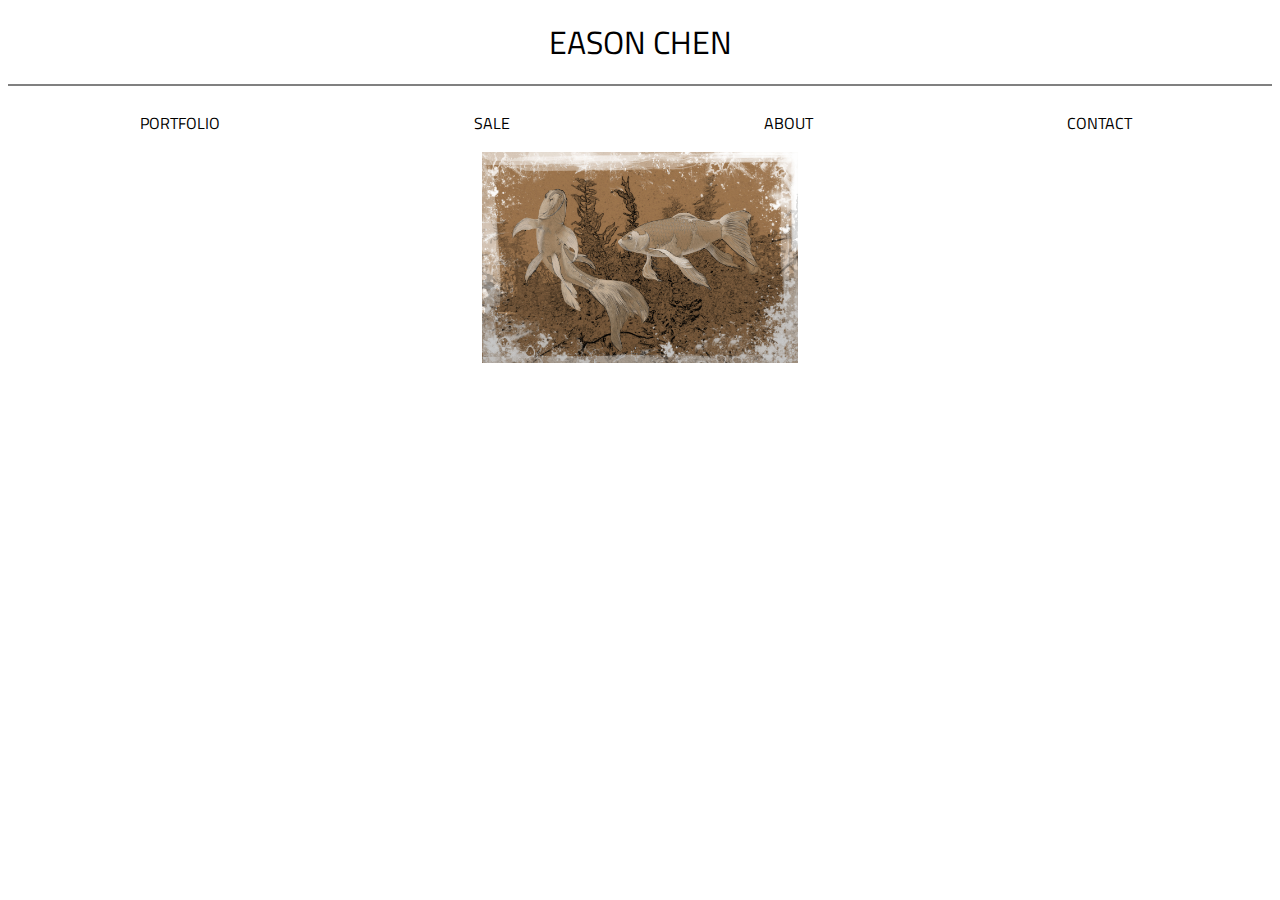
<file: index.html>
<!DOCTYPE html>
<html>
<head>
	<title>EASON CHEN</title>
	<link href='https://fonts.googleapis.com/css?family=Titillium+Web' rel='stylesheet' type='text/css'>
	<link rel="stylesheet" href="stylesheet-all.css" />

	<style>
		p{
			display: inline-block;
			margin: 10px 10%;
		}
		a{
			display: inline-block;
			margin: 10px 10%;
		}
	</style>
</head>

<body>
<div class="top-name"><a href="index.html">EASON CHEN</a></div>
<hr size="3" noshade>

<div class="top-second">
<a href="portfolio page.html" class="top-second1">PORTFOLIO</a>
<a href="sale page.html" class="top-second2">SALE</a>
<a href="about page.html" class="top-second3">ABOUT</a>
<a href="contact page.html" class="top-second4">CONTACT</a>
</div>

<div class="main-pic">
<center><img src="art portfolio/AP 2D/fish final2.jpg" alt="fish" style="width:25%;"></center>
</div>

</body>
</html>
</file>
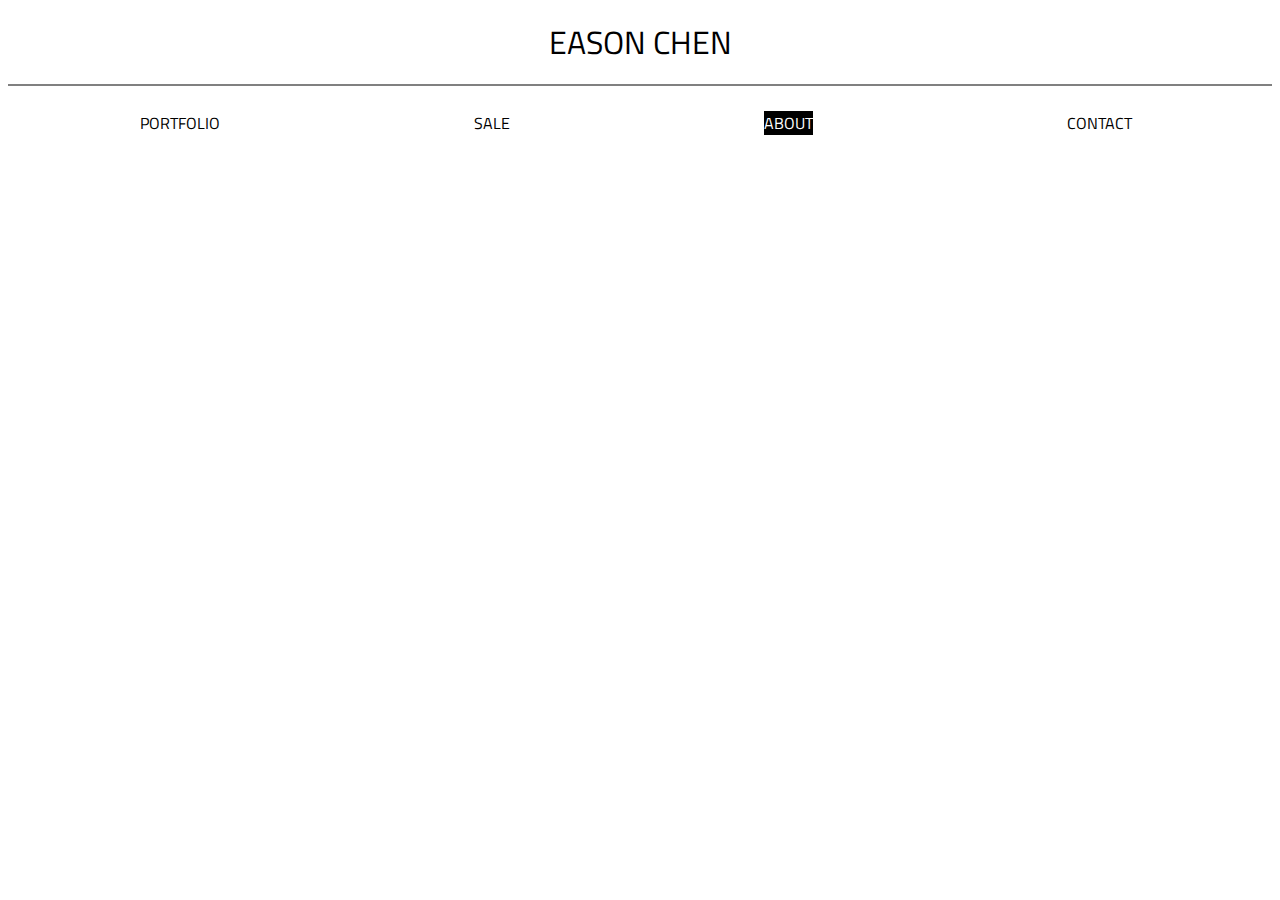
<file: about page.html>
<!DOCTYPE html>
<html>
<head>
	<title>about page</title>
		<link href='https://fonts.googleapis.com/css?family=Titillium+Web' rel='stylesheet' type='text/css'>
	<link rel="stylesheet" href="stylesheet-all.css" />
	<style>
		p{
			display: inline-block;
			margin: 10px 10%;
		}
		a{
			display: inline-block;
			margin: 10px 10%;
		}
		.top-second3{
			background: black;
	color: white;
		}
	</style>
</head>

<body>
<div class="top-name"><a href="index.html">EASON CHEN</a></div>
<hr size="3" noshade>

<div class="top-second">
<a href="portfolio page.html" class="top-second1">PORTFOLIO</a>
<a href="sale page.html" class="top-second2">SALE</a>
<a href="about page.html" class="top-second3">ABOUT</a>
<a href="contact page.html" class="top-second4">CONTACT</a>
</div>

</body>
</html>
</file>
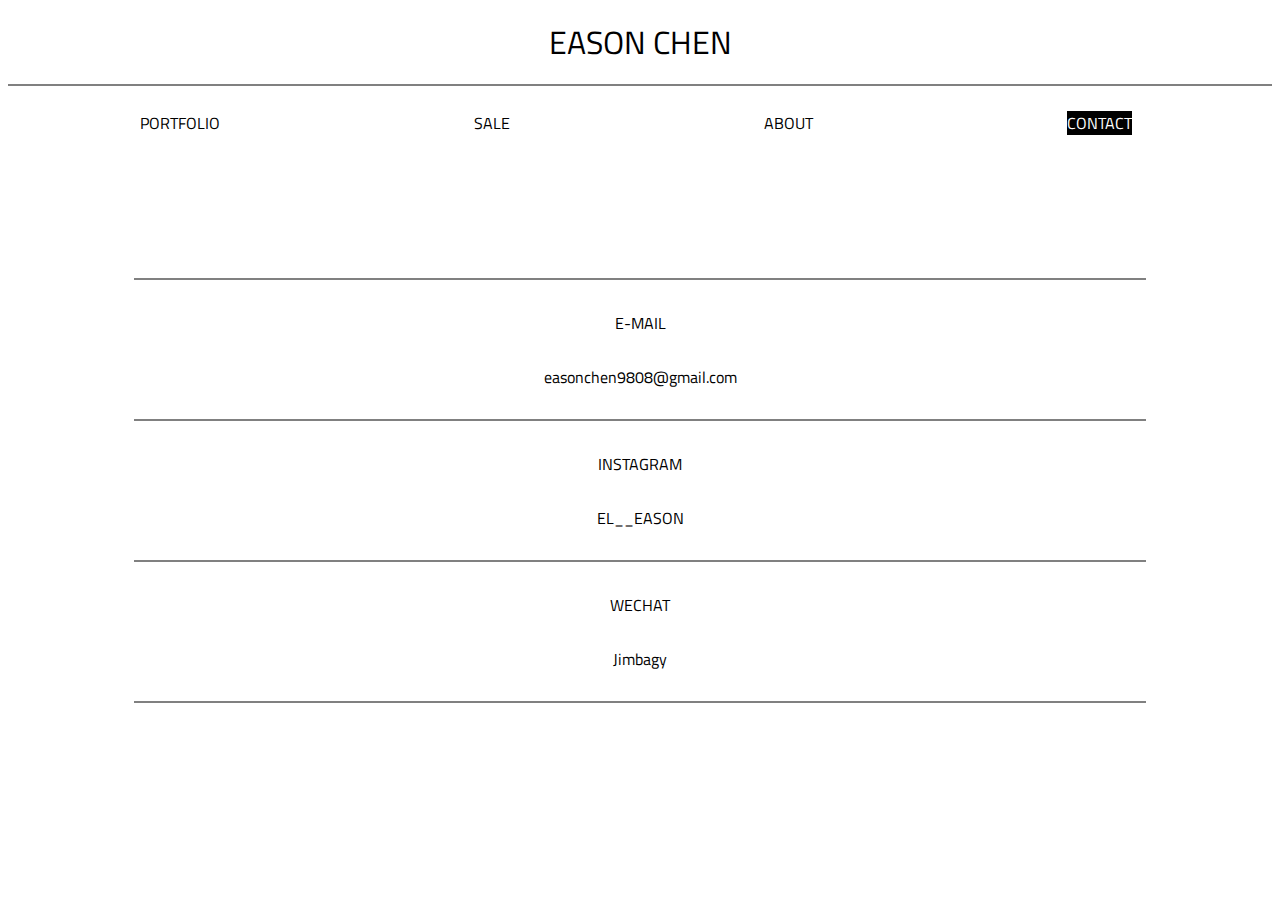
<file: contact page.html>
<!DOCTYPE html>
<html>
<head>
	<title>contact page</title>
		<link href='https://fonts.googleapis.com/css?family=Titillium+Web' rel='stylesheet' type='text/css'>
	<link rel="stylesheet" href="stylesheet-all.css" />
	<style>
		p{
			display: inline-block;
			margin: 10px 10%;
		}
		a{
			display: inline-block;
			margin: 10px 10%;
		}
		.top-second4{
			background: black;
	color: white;
		}
	</style>
</head>

<body>
<div class="top-name"><a href="index.html">EASON CHEN</a></div>
<hr size="3" noshade>

<div class="top-second">
<a href="portfolio page.html" class="top-second1">PORTFOLIO</a>
<a href="sale page.html" class="top-second2">SALE</a>
<a href="about page.html" class="top-second3">ABOUT</a>
<a href="contact page.html" class="top-second4">CONTACT</a>
</div>

<div class="contact-info">
	<hr size="2" noshade>
	<div class="contact-info-each">E-MAIL</div>
	<div class="contact-info-each">easonchen9808@gmail.com</div>
	<hr size="2" noshade>
	<div class="contact-info-each">INSTAGRAM</div>
	<div class="contact-info-each">EL__EASON</div>
	<hr size="2" noshade>
	<div class="contact-info-each">WECHAT</div>
	<div class="contact-info-each">Jimbagy</div>
	<hr size="2" noshade>
</div>

</body>
</html>
</file>
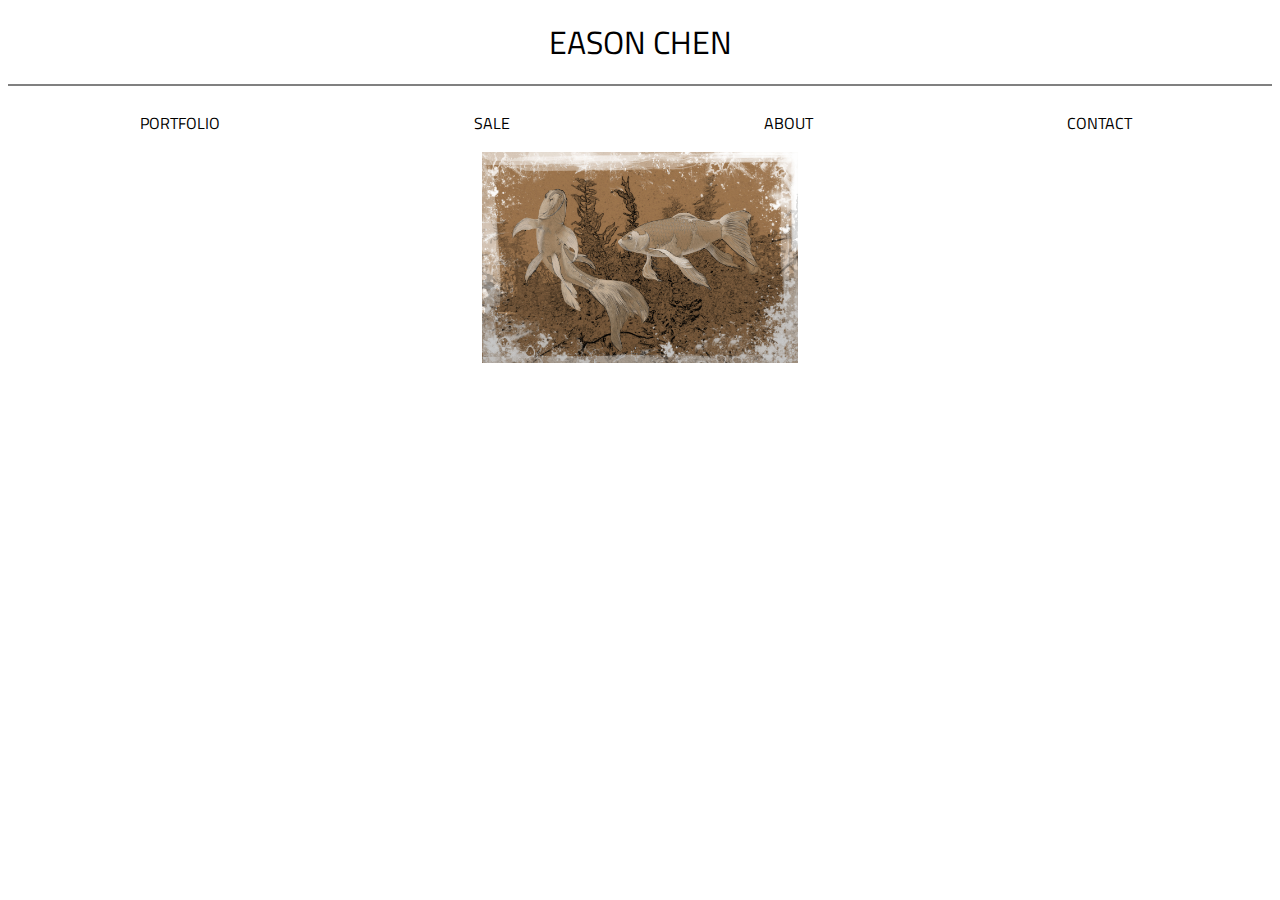
<file: html-main.html>
<!DOCTYPE html>
<html>
<head>
	<title>EASON CHEN</title>
	<link href='https://fonts.googleapis.com/css?family=Titillium+Web' rel='stylesheet' type='text/css'>
	<link rel="stylesheet" href="stylesheet-all.css" />

	<style>
		p{
			display: inline-block;
			margin: 10px 10%;
		}
		a{
			display: inline-block;
			margin: 10px 10%;
		}
	</style>
</head>

<body>
<div class="top-name"><a href="html-main.html">EASON CHEN</a></div>
<hr size="3" noshade>

<div class="top-second">
<a href="portfolio page.html" class="top-second1">PORTFOLIO</a>
<a href="sale page.html" class="top-second2">SALE</a>
<a href="about page.html" class="top-second3">ABOUT</a>
<a href="contact page.html" class="top-second4">CONTACT</a>
</div>

<div class="main-pic">
<center><img src="art portfolio/AP 2D/fish final2.jpg" alt="fish" style="width:25%;"></center>
</div>

</body>
</html>
</file>
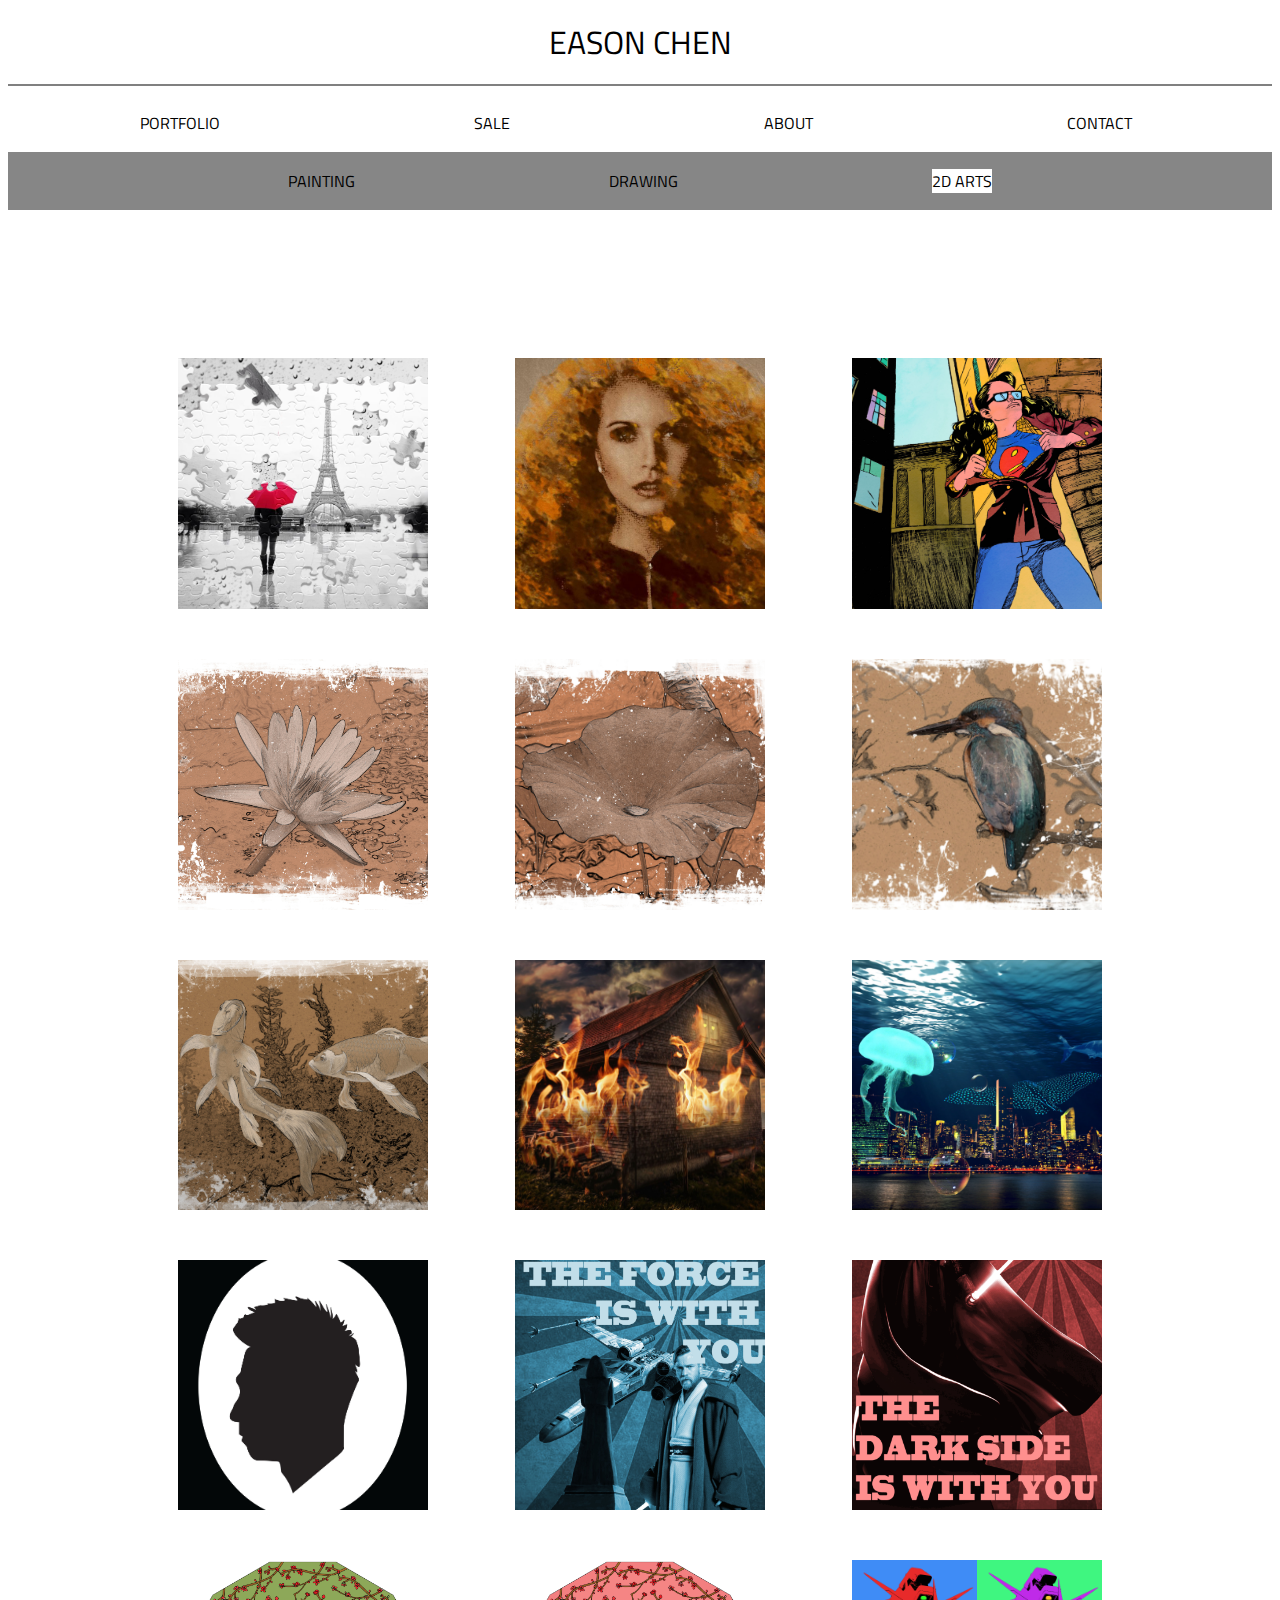
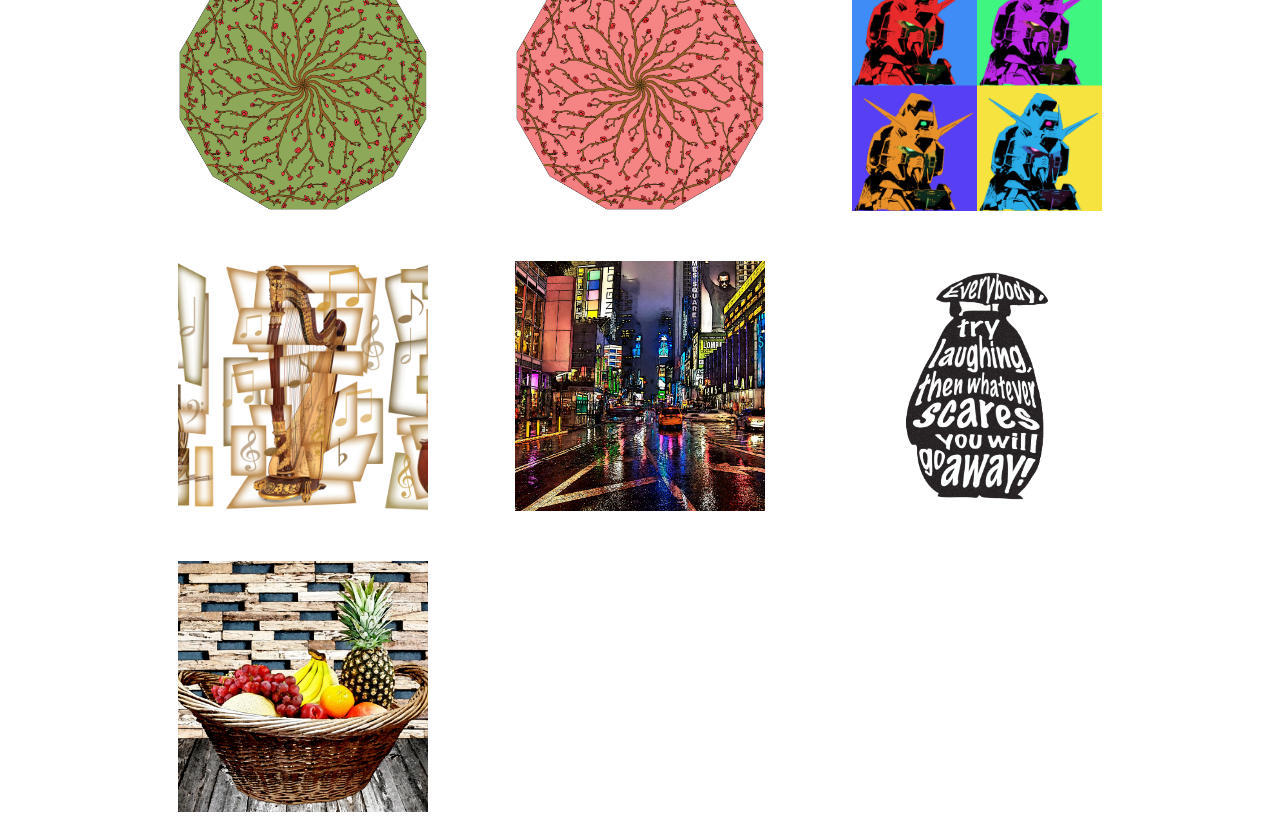
<file: portfolio page-2d arts.html>
<!DOCTYPE html>
<html>
<head>
	<title>portfolio page 2D arts</title>
		<link href='https://fonts.googleapis.com/css?family=Titillium+Web' rel='stylesheet' type='text/css'>
	<link rel="stylesheet" href="stylesheet-all.css" />
	<style>
		p{
			display: inline-block;
			margin: 10px 10%;
		}
		a{
			display: inline-block;
			margin: 10px 10%;
		}
		.top-third3{
			background: white;
	color: black;
		}
	</style>
</head>

<body>
<div class="top-name"><a href="index.html">EASON CHEN</a></div>
<hr size="3" noshade>

<div class="top-second">
<a href="portfolio page.html" class="top-second1">PORTFOLIO</a>
<a href="sale page.html" class="top-second2">SALE</a>
<a href="about page.html" class="top-second3">ABOUT</a>
<a href="contact page.html" class="top-second4">CONTACT</a>
</div>

<div class="top-third">
<a href="portfolio page-painting.html" class="top-third1">PAINTING</a>
<a href="portfolio page-drawing.html" class="top-third2">DRAWING</a>
<a href="portfolio page-2d arts.html" class="top-third3">2D ARTS</a>
</div>

<div class="left">
<div class="left1">
<a href="art portfolio/AP 2D/puzzle.jpg">
<img src="art portfolio copy/AP 2D/puzzle.jpg" alt="puzzle"></a></div>
<div class="left1">
<a href="art portfolio/AP 2D/burning hair.jpg">
<img src="art portfolio copy/AP 2D/burning hair.jpg" alt="burning hair"></a></div>
<div class="left1">
<a href="art portfolio/AP 2D/superwomen.jpg">
<img src="art portfolio copy/AP 2D/superwomen.jpg" alt="superwomen"></a></div>
<div class="left1">
<a href="art portfolio/AP 2D/lotus-new.jpg">
<img src="art portfolio copy/AP 2D/lotus-new.jpg" alt="lotus"></a></div>
<div class="left1">
<a href="art portfolio/AP 2D/lotus leaf.jpg">
<img src="art portfolio copy/AP 2D/lotus leaf.jpg" alt="lotus leaf"></a></div>
<div class="left1">
<a href="art portfolio/AP 2D/kingfisher.jpg">
<img src="art portfolio copy/AP 2D/kingfisher.jpg" alt="kingfisher"></a></div>
<div class="left1">
<a href="art portfolio/AP 2D/fish final2.jpg">
<img src="art portfolio copy/AP 2D/fish final2.jpg" alt="fish"></a></div>
<div class="left1">
<a href="art portfolio/design/Cabin.jpg">
<img src="art portfolio copy/design/Cabin.jpg" alt="cabin"></a></div>
<div class="left1">
<a href="art portfolio/design/Eason Chen 01.jpg">
<img src="art portfolio copy/design/Eason Chen 01.jpg" alt="underwater"></a></div>
<div class="left1">
<a href="art portfolio/design/easonchen.jpg">
<img src="art portfolio copy/design/easonchen.jpg" alt="side"></a></div>
<div class="left1">
<a href="art portfolio/design/jedi propaganda-2.jpg">
<img src="art portfolio copy/design/jedi propaganda-2.jpg" alt="jedi"></a></div>
<div class="left1">
<a href="art portfolio/design/propaganda-4.jpg">
<img src="art portfolio copy/design/propaganda-4.jpg" alt="propaganda"></a></div>
<div class="left1">
<a href="art portfolio/design/mandala green.jpg">
<img src="art portfolio copy/design/mandala green.jpg" alt="green"></a></div>
<div class="left1">
<a href="art portfolio/design/mandala.jpg">
<img src="art portfolio copy/design/mandala.jpg" alt="red"></a></div>
<div class="left1">
<a href="art portfolio/design/pop final.jpg">
<img src="art portfolio copy/design/pop final.jpg" alt="pop"></a></div>
<div class="left1">
<a href="art portfolio/design/prince.jpg">
<img src="art portfolio copy/design/prince.jpg" alt="music"></a></div>
<div class="left1">
<a href="art portfolio/design/nyc.jpg">
<img src="art portfolio copy/design/nyc.jpg" alt="nyc"></a></div>
<div class="left1">
<a href="art portfolio/design/type design1.jpg">
<img src="art portfolio copy/design/type design1.jpg" alt="type"></a></div>
<div class="left1">
<a href="art portfolio/design/Untitled-1.jpg">
<img src="art portfolio copy/design/Untitled-1.jpg" alt="fruit"></a></div>
</div>

</body>
</html>
</file>
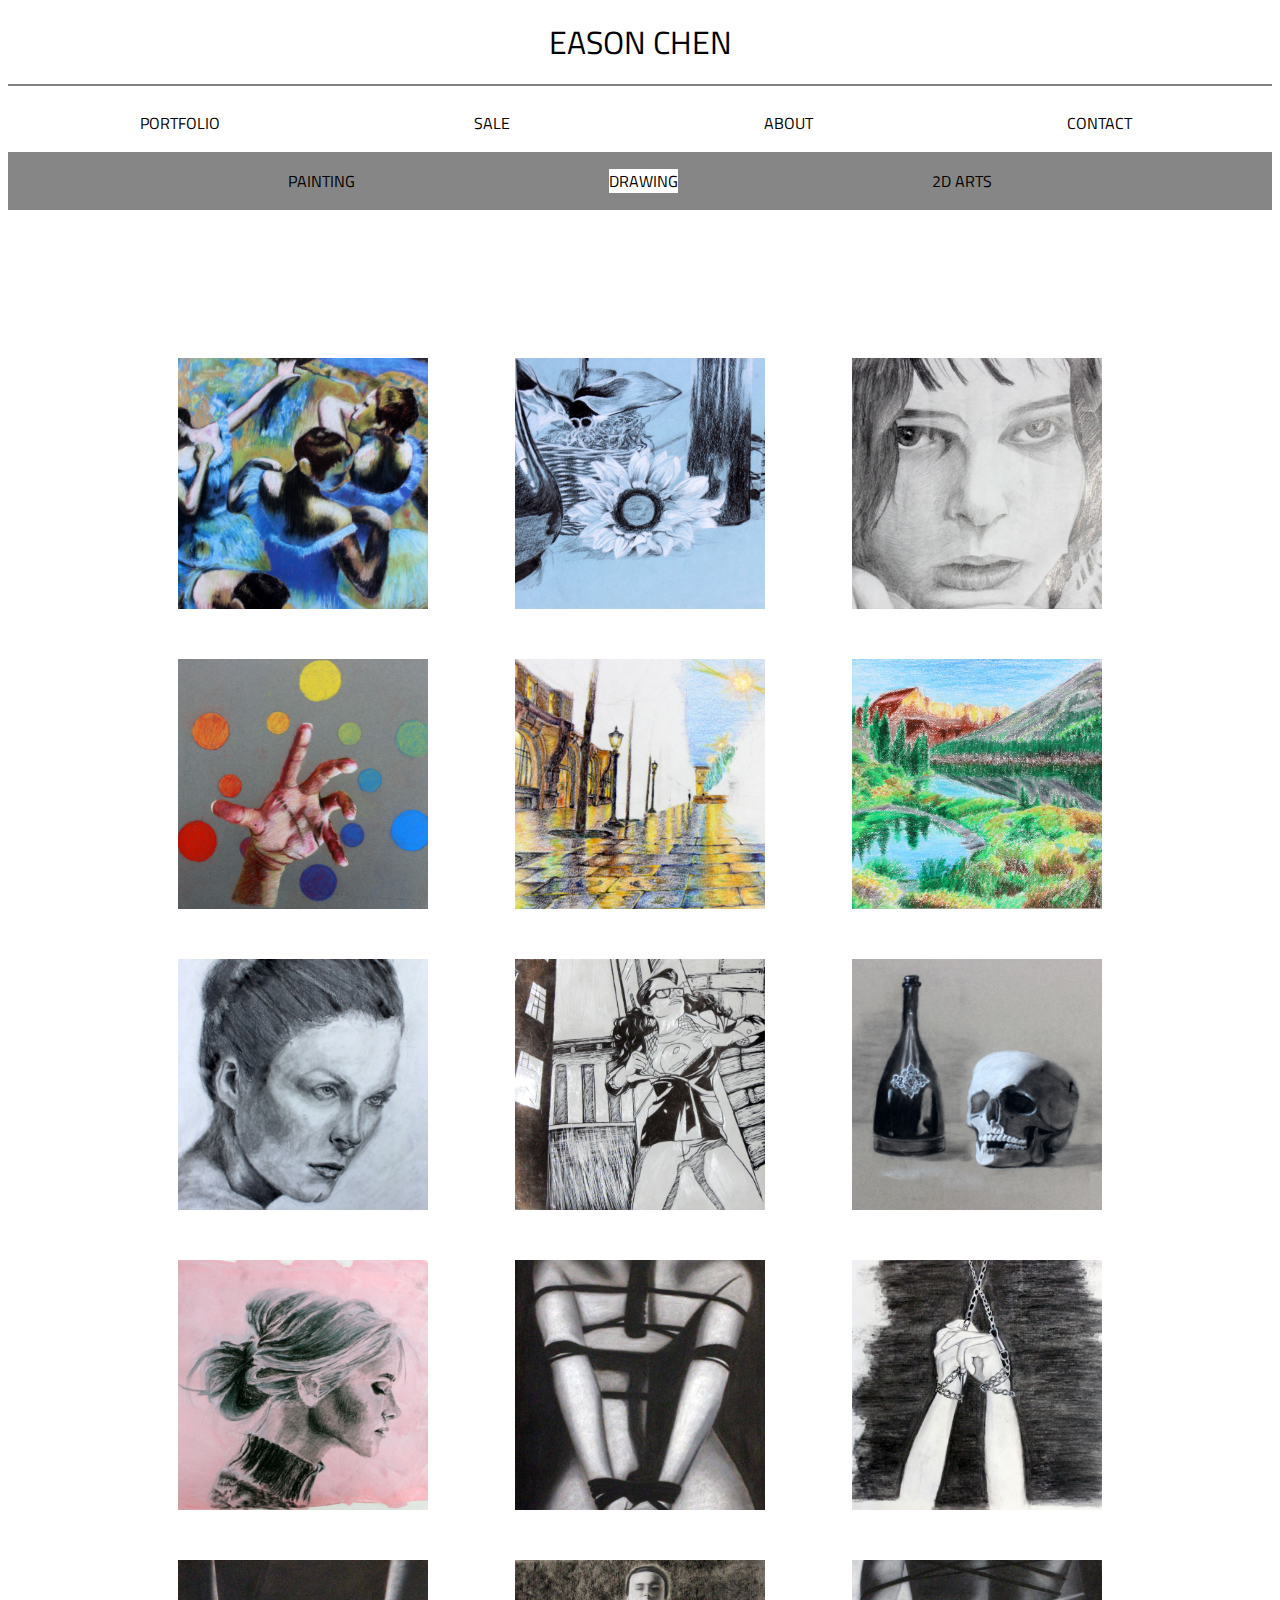
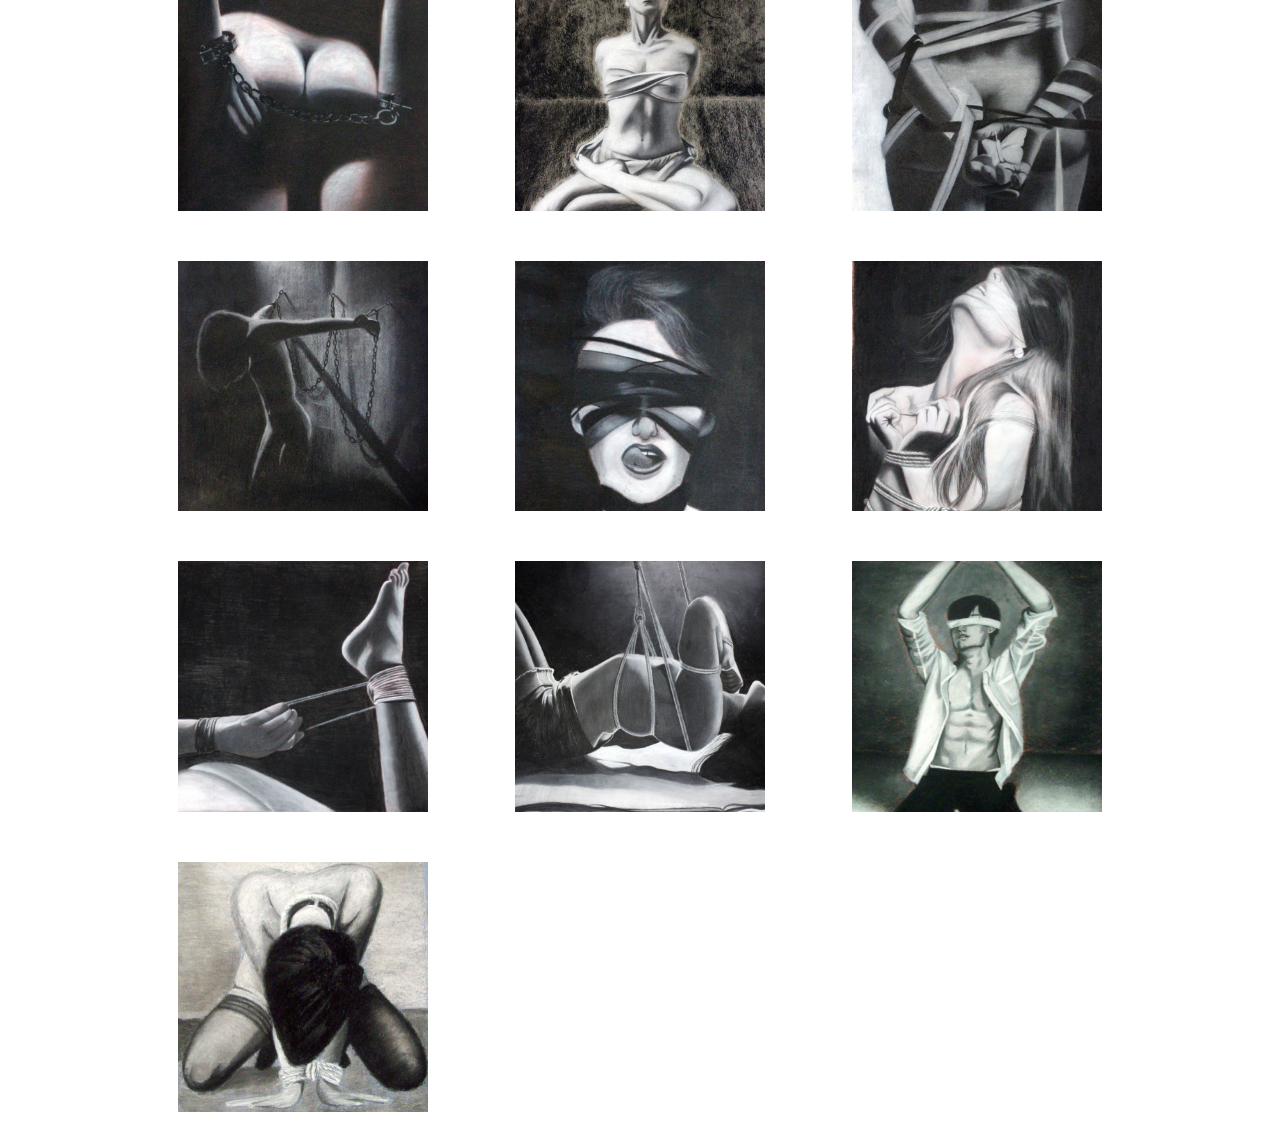
<file: portfolio page-drawing.html>
<!DOCTYPE html>
<html>
<head>
	<title>portfolio page drawing</title>
		<link href='https://fonts.googleapis.com/css?family=Titillium+Web' rel='stylesheet' type='text/css'>
	<link rel="stylesheet" href="stylesheet-all.css" />
	<style>
		p{
			display: inline-block;
			margin: 10px 10%;
		}
		a{
			display: inline-block;
			margin: 10px 10%;
		}
		.top-third2{
			background: white;
	color: black;
		}
	</style>
</head>

<body>
<div class="top-name"><a href="index.html">EASON CHEN</a></div>
<hr size="3" noshade>

<div class="top-second">
<a href="portfolio page.html" class="top-second1">PORTFOLIO</a>
<a href="sale page.html" class="top-second2">SALE</a>
<a href="about page.html" class="top-second3">ABOUT</a>
<a href="contact page.html" class="top-second4">CONTACT</a>
</div>

<div class="top-third">
<a href="portfolio page-painting.html" class="top-third1">PAINTING</a>
<a href="portfolio page-drawing.html" class="top-third2">DRAWING</a>
<a href="portfolio page-2d arts.html" class="top-third3">2D ARTS</a>
</div>

<div class="left">
<div class="left1">
<a href="art portfolio/Breadth/dance.JPG">
<img src="art portfolio copy/Breadth/dance.JPG" alt="dance"></a></div>
<div class="left1">
<a href="art portfolio/Breadth/flower.JPG">
<img src="art portfolio copy/Breadth/flower.JPG" alt="flower"></a></div>
<div class="left1">
<a href="art portfolio/Breadth/girl.JPG">
<img src="art portfolio copy/Breadth/girl.JPG" alt="girl"></a></div>
<div class="left1">
<a href="art portfolio/Breadth/hand.JPG">
<img src="art portfolio copy/Breadth/hand.JPG" alt="hand"></a></div>
<div class="left1">
<a href="art portfolio/Breadth/light.JPG">
<img src="art portfolio copy/Breadth/light.JPG" alt="light"></a></a></div>
<div class="left1">
<a href="art portfolio/Breadth/pastel.JPG">
<img src="art portfolio copy/Breadth/pastel.JPG" alt="pastel"></a></div>
<div class="left1">
<a href="art portfolio/Breadth/pencil.JPG">
<img src="art portfolio copy/Breadth/pencil.JPG" alt="pencil"></a></div>
<div class="left1">
<a href="art portfolio/Breadth/superwoman.JPG">
<img src="art portfolio copy/Breadth/superwoman.JPG" alt="superwoman"></a></div>
<div class="left1">
<a href="art portfolio/Breadth/skull.JPG">
<img src="art portfolio copy/Breadth/skull.JPG" alt="skull"></a></div>
<div class="left1">
<a href="art portfolio/Breadth/sideface.JPG">
<img src="art portfolio copy/Breadth/sideface.JPG" alt="sideface"></a></div>
<div class="left1">
<a href="art portfolio/Concentration/1.JPG">
<img src="art portfolio copy/Concentration/1.JPG" alt="concentration-1"></a></div>
<div class="left1">
<a href="art portfolio/Concentration/2.JPG">
<img src="art portfolio copy/Concentration/2.JPG" alt="concentration-2"></a></div>
<div class="left1">
<a href="art portfolio/Concentration/3.JPG">
<img src="art portfolio copy/Concentration/3.JPG" alt="concentration-3"></a></div>
<div class="left1">
<a href="art portfolio/Concentration/4.JPG">
<img src="art portfolio copy/Concentration/4.JPG" alt="concentration-4"></a></div>
<div class="left1">
<a href="art portfolio/Concentration/5.JPG">
<img src="art portfolio copy/Concentration/5.JPG" alt="concentration-5"></a></div>
<div class="left1">
<a href="art portfolio/Concentration/6.JPG">
<img src="art portfolio copy/Concentration/6.JPG" alt="concentration-6"></a></div>
<div class="left1">
<a href="art portfolio/Concentration/7.JPG">
<img src="art portfolio copy/Concentration/7.JPG" alt="concentration-7"></a></div>
<div class="left1">
<a href="art portfolio/Concentration/8.JPG">
<img src="art portfolio copy/Concentration/8.JPG" alt="concentration-8"></a></div>
<div class="left1">
<a href="art portfolio/Concentration/9.JPG">
<img src="art portfolio copy/Concentration/9.JPG" alt="concentration-9"></a></div>
<div class="left1">
<a href="art portfolio/Concentration/10.JPG">
<img src="art portfolio copy/Concentration/10.JPG" alt="concentration-10"></a></div>
<div class="left1">
<a href="art portfolio/Concentration/11.JPG">
<img src="art portfolio copy/Concentration/11.JPG" alt="concentration-11"></a></div>
<div class="left1">
<a href="art portfolio/Concentration/12.JPG">
<img src="art portfolio copy/Concentration/12.JPG" alt="concentration-12"></a></div>
</div>
</body>
</html>
</file>
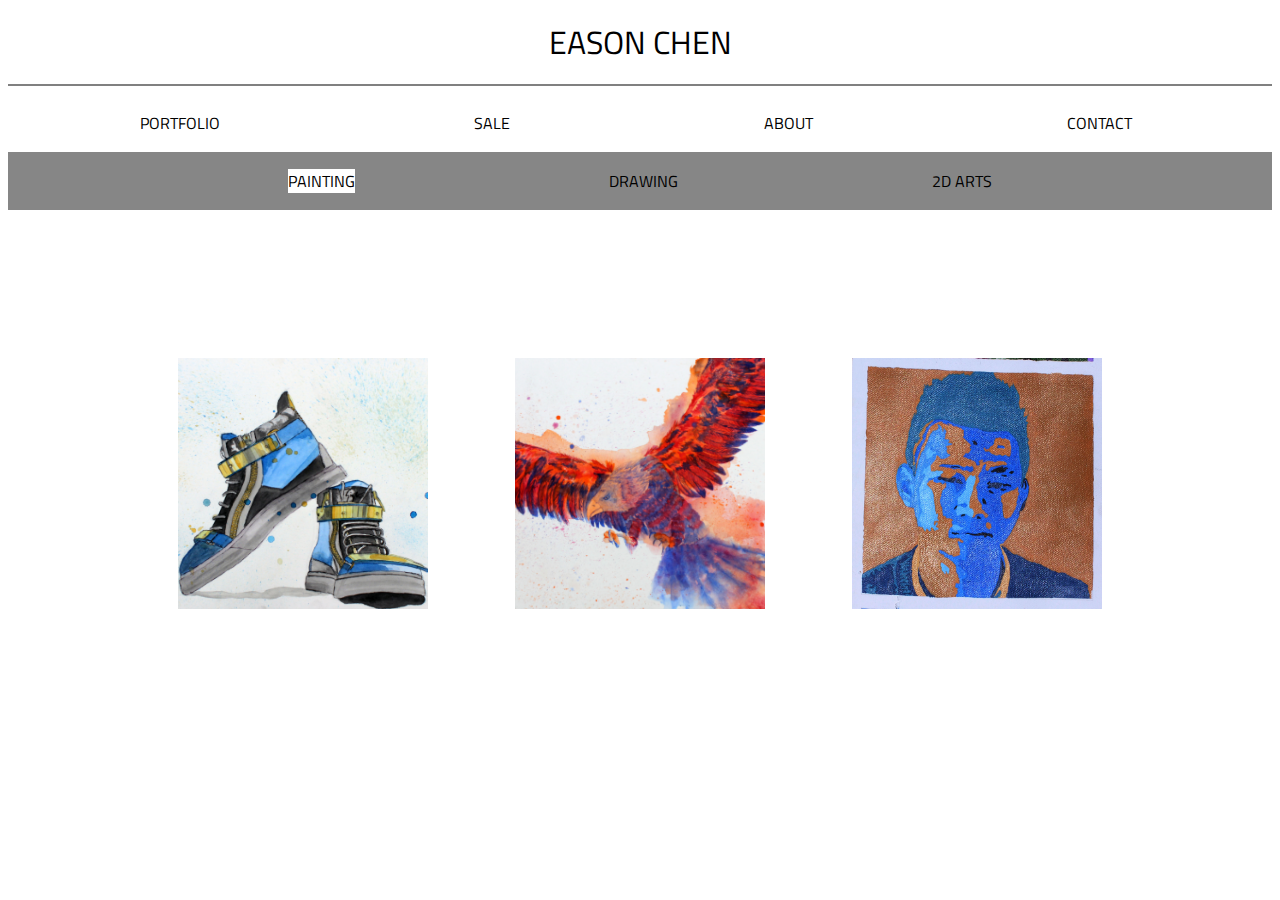
<file: portfolio page-painting.html>
<!DOCTYPE html>
<html>
<head>
	<title>portfolio page painitng</title>
		<link href='https://fonts.googleapis.com/css?family=Titillium+Web' rel='stylesheet' type='text/css'>
	<link rel="stylesheet" href="stylesheet-all.css" />
	<style>
		p{
			display: inline-block;
			margin: 10px 10%;
		}
		a{
			display: inline-block;
			margin: 10px 10%;
		}
		.top-third1{
			background: white;
	color: black;
		}
	</style>
</head>

<body>
<div class="top-name"><a href="index.html">EASON CHEN</a></div>
<hr size="3" noshade>

<div class="top-second">
<a href="portfolio page.html" class="top-second1">PORTFOLIO</a>
<a href="sale page.html" class="top-second2">SALE</a>
<a href="about page.html" class="top-second3">ABOUT</a>
<a href="contact page.html" class="top-second4">CONTACT</a>
</div>

<div class="top-third">
<a href="portfolio page-painting.html" class="top-third1">PAINTING</a>
<a href="portfolio page-drawing.html" class="top-third2">DRAWING</a>
<a href="portfolio page-2d arts.html" class="top-third3">2D ARTS</a>
</div>

<div class="left">
<div class="left1">
<a href="art portfolio/Breadth/gz.JPG">
<img src="art portfolio copy/Breadth/gz.JPG" alt="GZ"></a></div>
<div class="left1">
<a href="art portfolio/Breadth/phenix.JPG">
<img src="art portfolio copy/Breadth/phenix.JPG" alt="phenix"></a></div>
<div class="left1">
<a href="art portfolio/Breadth/three.JPG">
<img src="art portfolio copy/Breadth/three.JPG" alt="pop art"></a></div>
</div>

</body>
</html>
</file>
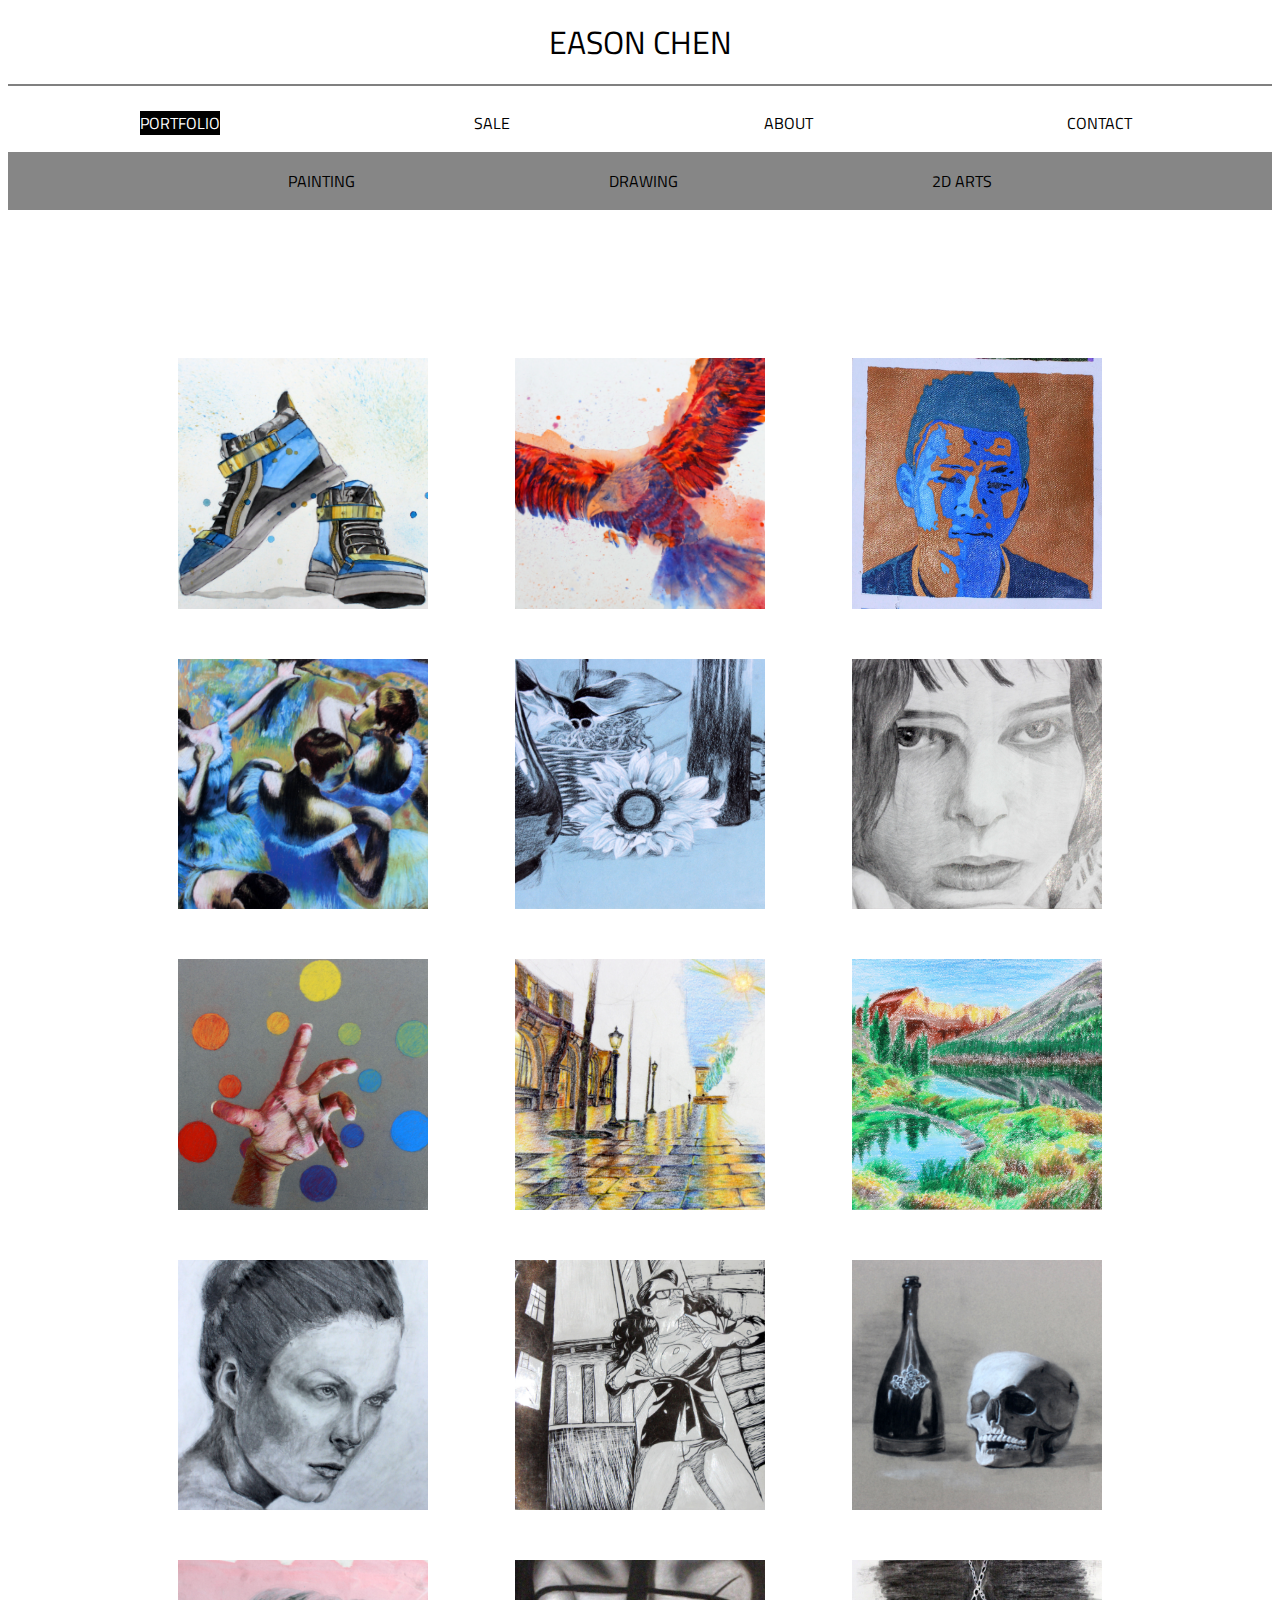
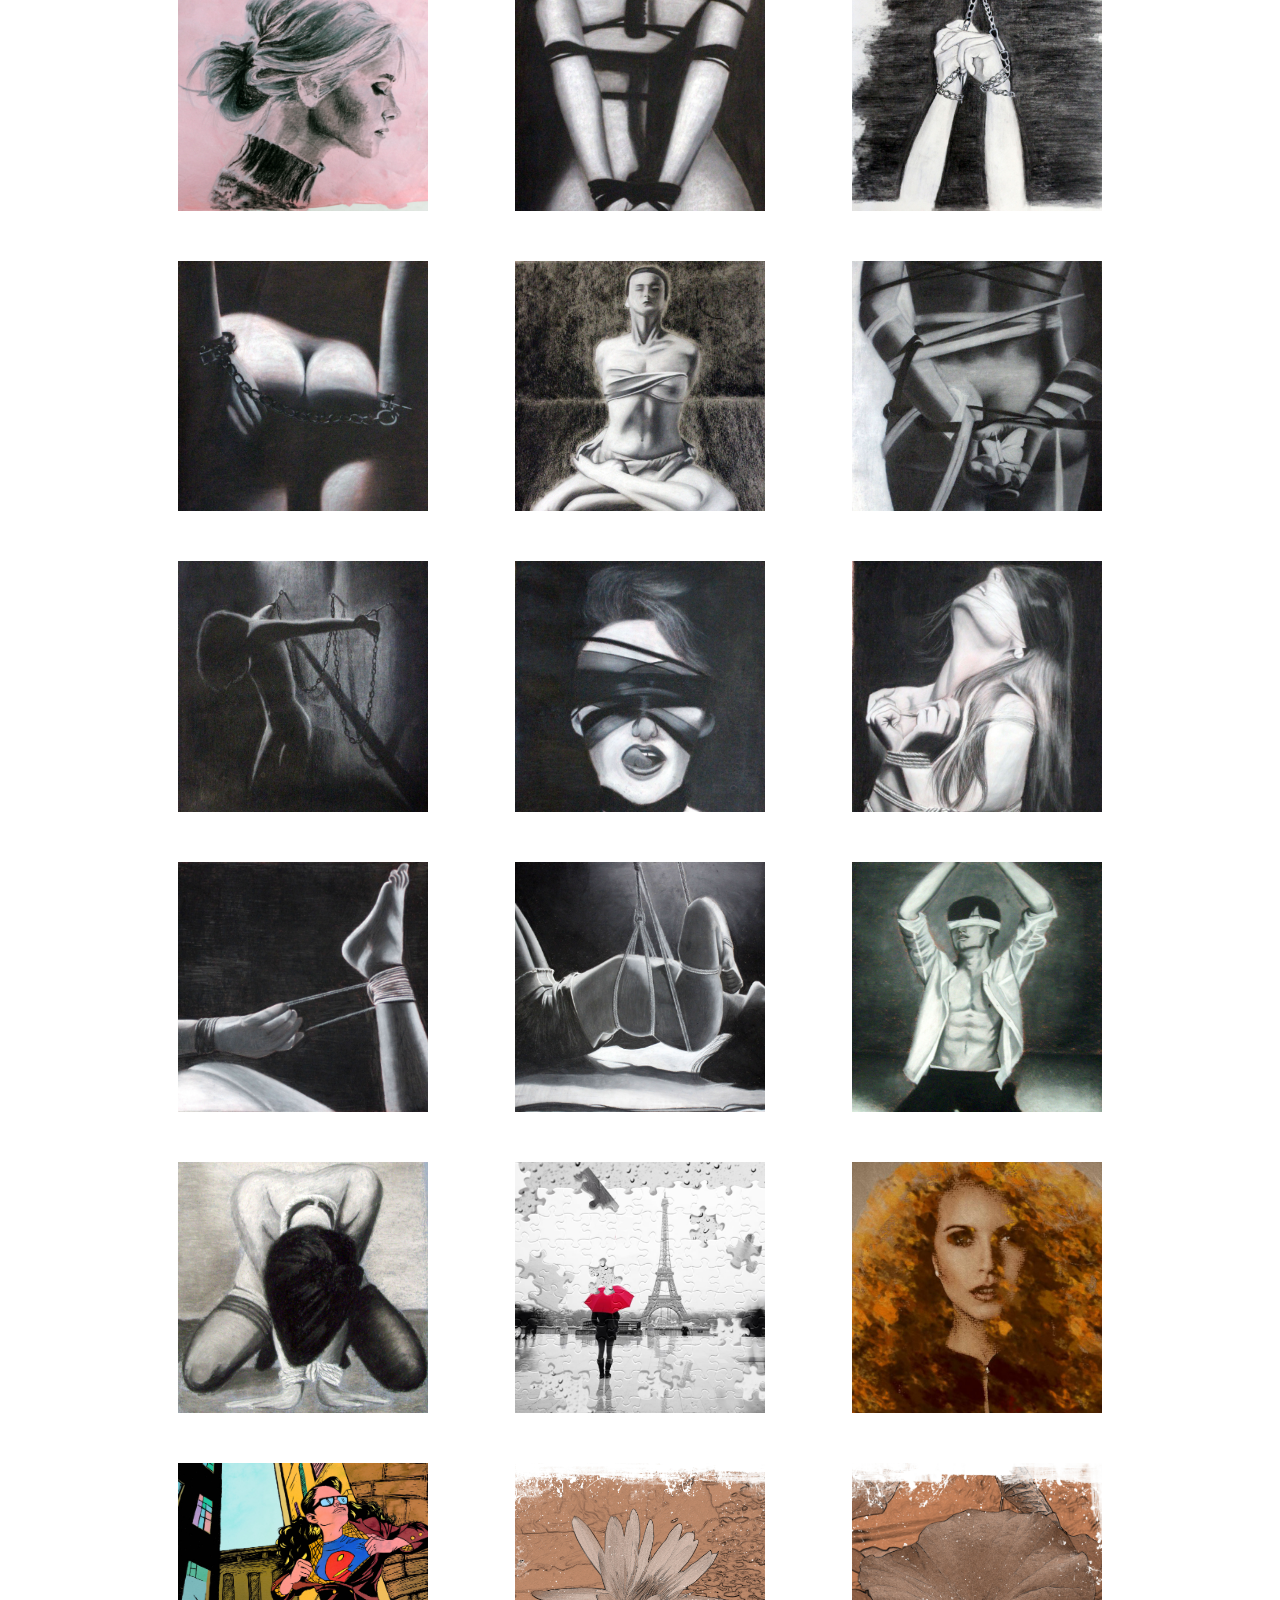
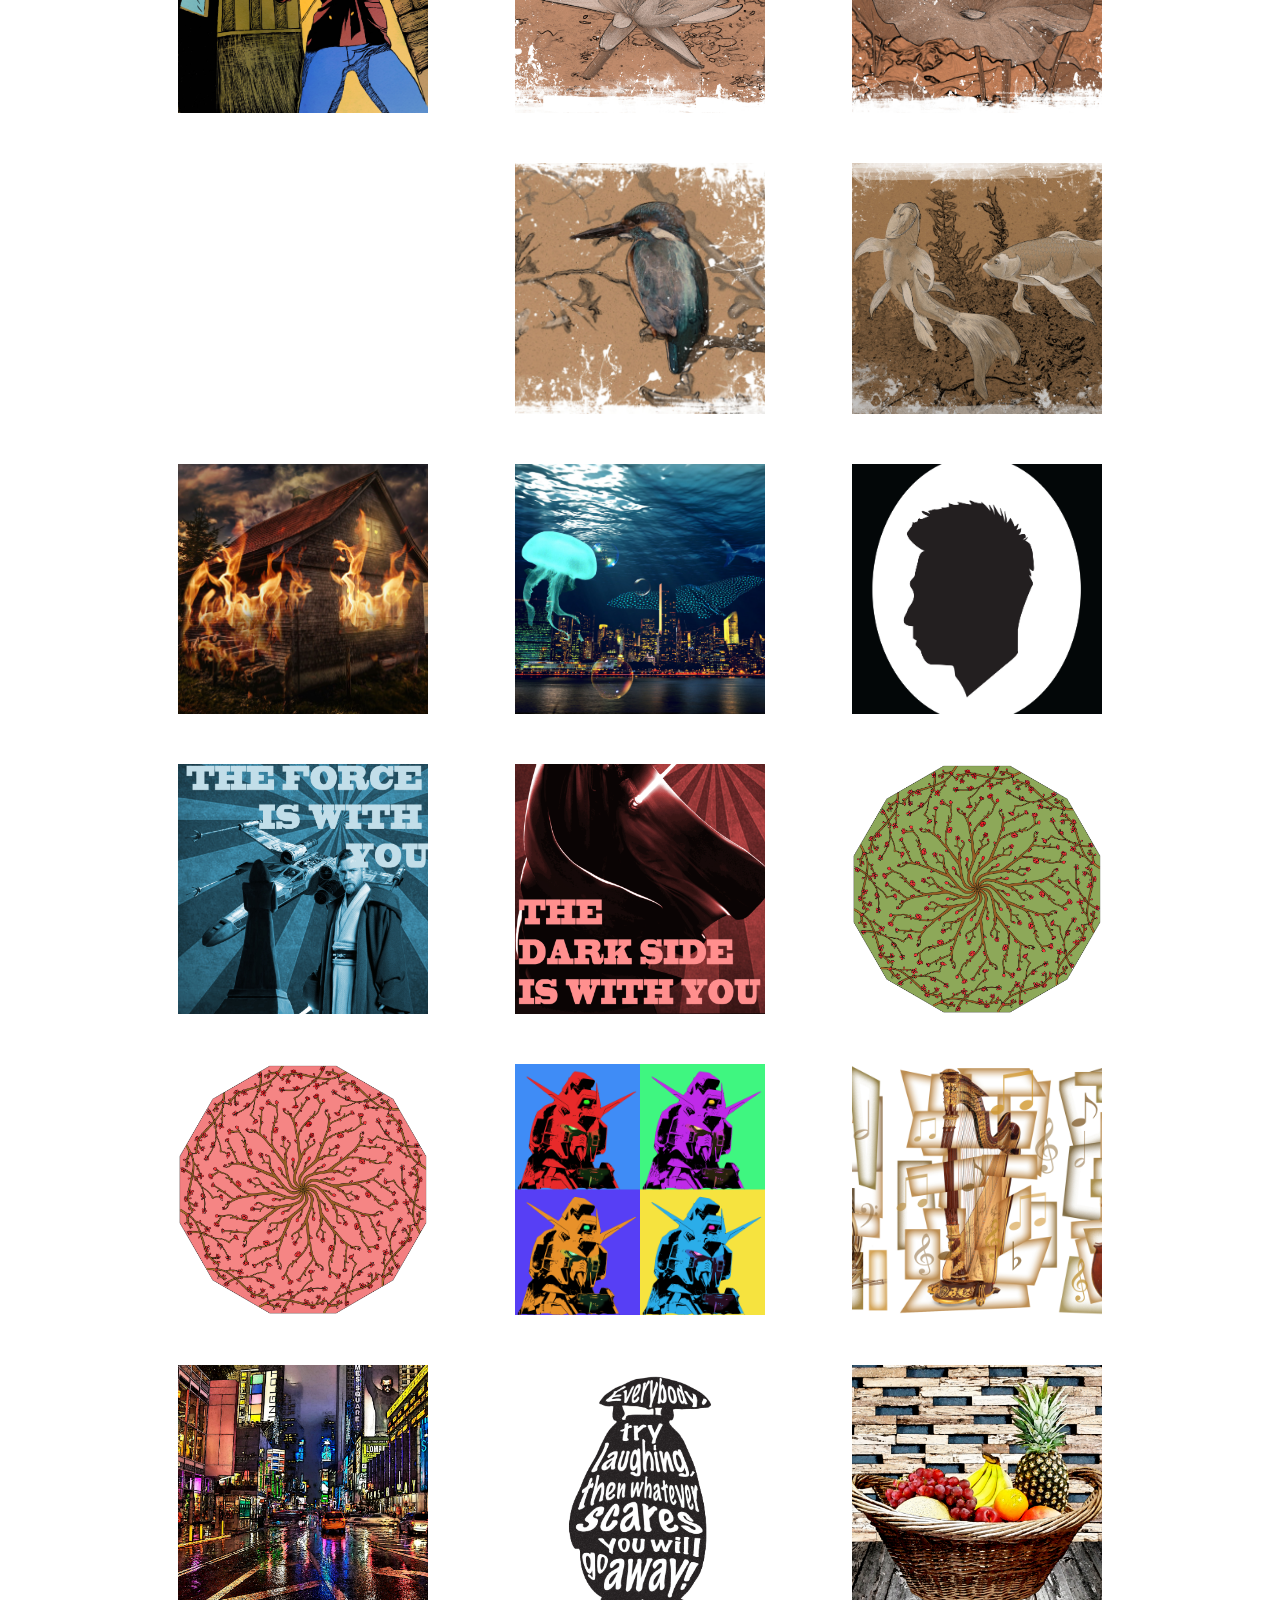
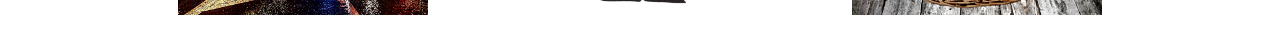
<file: portfolio page.html>
<!DOCTYPE html>
<html>
<head>
	<title>portfolio page</title>
		<link href='https://fonts.googleapis.com/css?family=Titillium+Web' rel='stylesheet' type='text/css'>
	<link rel="stylesheet" href="stylesheet-all.css" />
	<style>
		p{
			display: inline-block;
			margin: 10px 10%;
		}
		a{
			display: inline-block;
			margin: 10px 10%;
		}
		.top-second1{
			background: black;
	color: white;
		}
	</style>
</head>

<body>
<div class="top-name"><a href="index.html">EASON CHEN</a></div>
<hr size="3" noshade>

<div class="top-second">
<a href="portfolio page.html" class="top-second1">PORTFOLIO</a>
<a href="sale page.html" class="top-second2">SALE</a>
<a href="about page.html" class="top-second3">ABOUT</a>
<a href="contact page.html" class="top-second4">CONTACT</a>
</div>

<div class="top-third">
<a href="portfolio page-painting.html" class="top-third1">PAINTING</a>
<a href="portfolio page-drawing.html" class="top-third2">DRAWING</a>
<a href="portfolio page-2d arts.html" class="top-third3">2D ARTS</a>
</div>

<div class="left">
<div class="left1">
<a href="art portfolio/Breadth/gz.JPG">
<img src="art portfolio copy/Breadth/gz.JPG" alt="GZ"></a></div>
<div class="left1">
<a href="art portfolio/Breadth/phenix.JPG">
<img src="art portfolio copy/Breadth/phenix.JPG" alt="phenix"></a></div>
<div class="left1">
<a href="art portfolio/Breadth/three.JPG">
<img src="art portfolio copy/Breadth/three.JPG" alt="pop art"></a></div>
<div class="left1">
<a href="art portfolio/Breadth/dance.JPG">
<img src="art portfolio copy/Breadth/dance.JPG" alt="dance"></a></div>
<div class="left1">
<a href="art portfolio/Breadth/flower.JPG">
<img src="art portfolio copy/Breadth/flower.JPG" alt="flower"></a></div>
<div class="left1">
<a href="art portfolio/Breadth/girl.JPG">
<img src="art portfolio copy/Breadth/girl.JPG" alt="girl"></a></div>
<div class="left1">
<a href="art portfolio/Breadth/hand.JPG">
<img src="art portfolio copy/Breadth/hand.JPG" alt="hand"></a></div>
<div class="left1">
<a href="art portfolio/Breadth/light.JPG">
<img src="art portfolio copy/Breadth/light.JPG" alt="light"></a></a></div>
<div class="left1">
<a href="art portfolio/Breadth/pastel.JPG">
<img src="art portfolio copy/Breadth/pastel.JPG" alt="pastel"></a></div>
<div class="left1">
<a href="art portfolio/Breadth/pencil.JPG">
<img src="art portfolio copy/Breadth/pencil.JPG" alt="pencil"></a></div>
<div class="left1">
<a href="art portfolio/Breadth/superwoman.JPG">
<img src="art portfolio copy/Breadth/superwoman.JPG" alt="superwoman"></a></div>
<div class="left1">
<a href="art portfolio/Breadth/skull.JPG">
<img src="art portfolio copy/Breadth/skull.JPG" alt="skull"></a></div>
<div class="left1">
<a href="art portfolio/Breadth/sideface.JPG">
<img src="art portfolio copy/Breadth/sideface.JPG" alt="sideface"></a></div>
<div class="left1">
<a href="art portfolio/Concentration/1.JPG">
<img src="art portfolio copy/Concentration/1.JPG" alt="concentration-1"></a></div>
<div class="left1">
<a href="art portfolio/Concentration/2.JPG">
<img src="art portfolio copy/Concentration/2.JPG" alt="concentration-2"></a></div>
<div class="left1">
<a href="art portfolio/Concentration/3.JPG">
<img src="art portfolio copy/Concentration/3.JPG" alt="concentration-3"></a></div>
<div class="left1">
<a href="art portfolio/Concentration/4.JPG">
<img src="art portfolio copy/Concentration/4.JPG" alt="concentration-4"></a></div>
<div class="left1">
<a href="art portfolio/Concentration/5.JPG">
<img src="art portfolio copy/Concentration/5.JPG" alt="concentration-5"></a></div>
<div class="left1">
<a href="art portfolio/Concentration/6.JPG">
<img src="art portfolio copy/Concentration/6.JPG" alt="concentration-6"></a></div>
<div class="left1">
<a href="art portfolio/Concentration/7.JPG">
<img src="art portfolio copy/Concentration/7.JPG" alt="concentration-7"></a></div>
<div class="left1">
<a href="art portfolio/Concentration/8.JPG">
<img src="art portfolio copy/Concentration/8.JPG" alt="concentration-8"></a></div>
<div class="left1">
<a href="art portfolio/Concentration/9.JPG">
<img src="art portfolio copy/Concentration/9.JPG" alt="concentration-9"></a></div>
<div class="left1">
<a href="art portfolio/Concentration/10.JPG">
<img src="art portfolio copy/Concentration/10.JPG" alt="concentration-10"></a></div>
<div class="left1">
<a href="art portfolio/Concentration/11.JPG">
<img src="art portfolio copy/Concentration/11.JPG" alt="concentration-11"></a></div>
<div class="left1">
<a href="art portfolio/Concentration/12.JPG">
<img src="art portfolio copy/Concentration/12.JPG" alt="concentration-12"></a></div>
<div class="left1">
<a href="art portfolio/AP 2D/puzzle.jpg">
<img src="art portfolio copy/AP 2D/puzzle.jpg" alt="puzzle"></a></div>
<div class="left1">
<a href="art portfolio/AP 2D/burning hair.jpg">
<img src="art portfolio copy/AP 2D/burning hair.jpg" alt="burning hair"></a></div>
<div class="left1">
<a href="art portfolio/AP 2D/superwomen.jpg">
<img src="art portfolio copy/AP 2D/superwomen.jpg" alt="superwomen"></a></div>
<div class="left1">
<a href="art portfolio/AP 2D/lotus-new.jpg">
<img src="art portfolio copy/AP 2D/lotus-new.jpg" alt="lotus"></a></div>
<div class="left1">
<a href="art portfolio/AP 2D/lotus leaf.jpg">
<img src="art portfolio copy/AP 2D/lotus leaf.jpg" alt="lotus leaf"></a></div>
<div class="left1">
<a href="art portfolio/AP 2D/kingfisher.jpg">
<img src="art portfolio copy/AP 2D/kingfisher.jpg" alt="kingfisher"></a></div>
<div class="left1">
<a href="art portfolio/AP 2D/fish final2.jpg">
<img src="art portfolio copy/AP 2D/fish final2.jpg" alt="fish"></a></div>
<div class="left1">
<a href="art portfolio/design/Cabin.jpg">
<img src="art portfolio copy/design/Cabin.jpg" alt="cabin"></a></div>
<div class="left1">
<a href="art portfolio/design/Eason Chen 01.jpg">
<img src="art portfolio copy/design/Eason Chen 01.jpg" alt="underwater"></a></div>
<div class="left1">
<a href="art portfolio/design/easonchen.jpg">
<img src="art portfolio copy/design/easonchen.jpg" alt="side"></a></div>
<div class="left1">
<a href="art portfolio/design/jedi propaganda-2.jpg">
<img src="art portfolio copy/design/jedi propaganda-2.jpg" alt="jedi"></a></div>
<div class="left1">
<a href="art portfolio/design/propaganda-4.jpg">
<img src="art portfolio copy/design/propaganda-4.jpg" alt="propaganda"></a></div>
<div class="left1">
<a href="art portfolio/design/mandala green.jpg">
<img src="art portfolio copy/design/mandala green.jpg" alt="green"></a></div>
<div class="left1">
<a href="art portfolio/design/mandala.jpg">
<img src="art portfolio copy/design/mandala.jpg" alt="red"></a></div>
<div class="left1">
<a href="art portfolio/design/pop final.jpg">
<img src="art portfolio copy/design/pop final.jpg" alt="pop"></a></div>
<div class="left1">
<a href="art portfolio/design/prince.jpg">
<img src="art portfolio copy/design/prince.jpg" alt="music"></a></div>
<div class="left1">
<a href="art portfolio/design/nyc.jpg">
<img src="art portfolio copy/design/nyc.jpg" alt="nyc"></a></div>
<div class="left1">
<a href="art portfolio/design/type design1.jpg">
<img src="art portfolio copy/design/type design1.jpg" alt="type"></a></div>
<div class="left1">
<a href="art portfolio/design/Untitled-1.jpg">
<img src="art portfolio copy/design/Untitled-1.jpg" alt="fruit"></a></div>

</div>
</body>
</html>
</file>
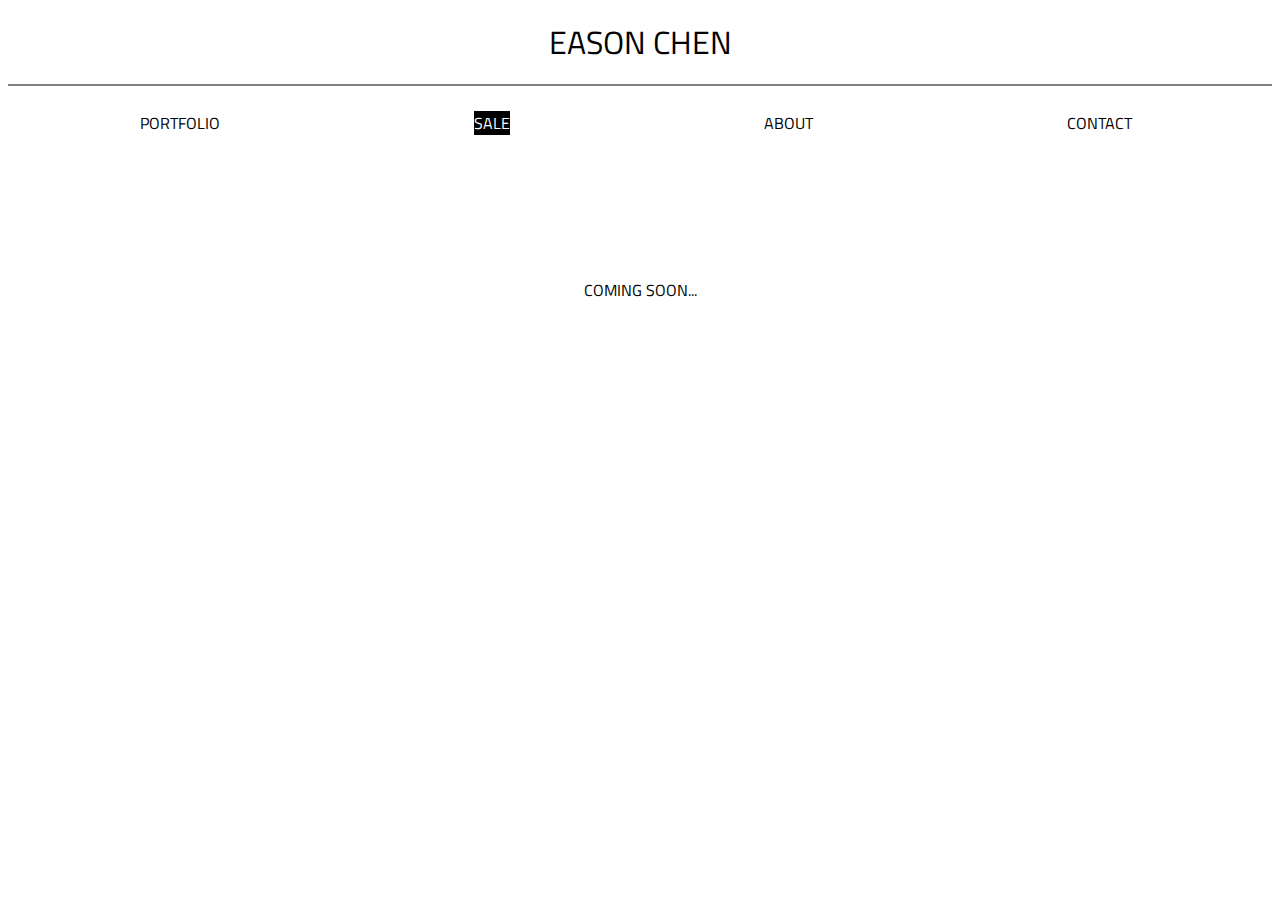
<file: sale page.html>
<!DOCTYPE html>
<html>
<head>
	<title>EASON CHEN</title>
		<link href='https://fonts.googleapis.com/css?family=Titillium+Web' rel='stylesheet' type='text/css'>
	<link rel="stylesheet" href="stylesheet-all.css" />
	<style>
		p{
			display: inline-block;
			margin: 10px 10%;
		}
		a{
			display: inline-block;
			margin: 10px 10%;
		}
		.top-second2{
			background: black;
	color: white;
		}
	</style>
</head>

<body>
<div class="top-name"><a href="index.html">EASON CHEN</a></div>
<hr size="3" noshade>

<div class="top-second">
<a href="portfolio page.html" class="top-second1">PORTFOLIO</a>
<a href="sale page.html" class="top-second2">SALE</a>
<a href="about page.html" class="top-second3">ABOUT</a>
<a href="contact page.html" class="top-second4">CONTACT</a>
</div>

<div class="sale-text">
	COMING SOON...
</div>
</body>
</html>
</file>
<file: stylesheet-all.css>
.main-pic{

}

body{
	font-family: 'Titillium Web', sans-serif;
}

* {
	box-sizing: border-box;
}

/* every page*/
.top-name{
		text-align: center;
		font-size: 200%;
	}
a{
text-decoration: none;
color: black;
}

.top-second{
	padding: 7px;
}

.top-third{
	background: rgb(134,134,134);
	color: rgb(250,250,250);
	text-align: center;
	padding: 7px;
}

.top-second1:hover, .top-second2:hover, .top-second3:hover, .top-second4:hover{
	background: black;
	color: white;
}

.top-third1:hover, .top-third2:hover, .top-third3:hover{
	background: white;
	color: black;
}

.contact-info{
	text-align: center;
	margin: 10%;
}

.contact-info-each{
	margin: 3%;
}

.left{
	display: block;
	margin: 10%;
}

.left1{
	float: left;
	padding: 12px;
	width: 33.333%;
}

img {
	max-width: 100%;
}

.sale-text{
	text-align: center;
	margin: 10%;
}

image{
	max-width: 60%;
	margin: 5%;
}

.about-text{
	margin: 5%;
	padding-left: 60%;
	line-height: 160%
}
</file>
